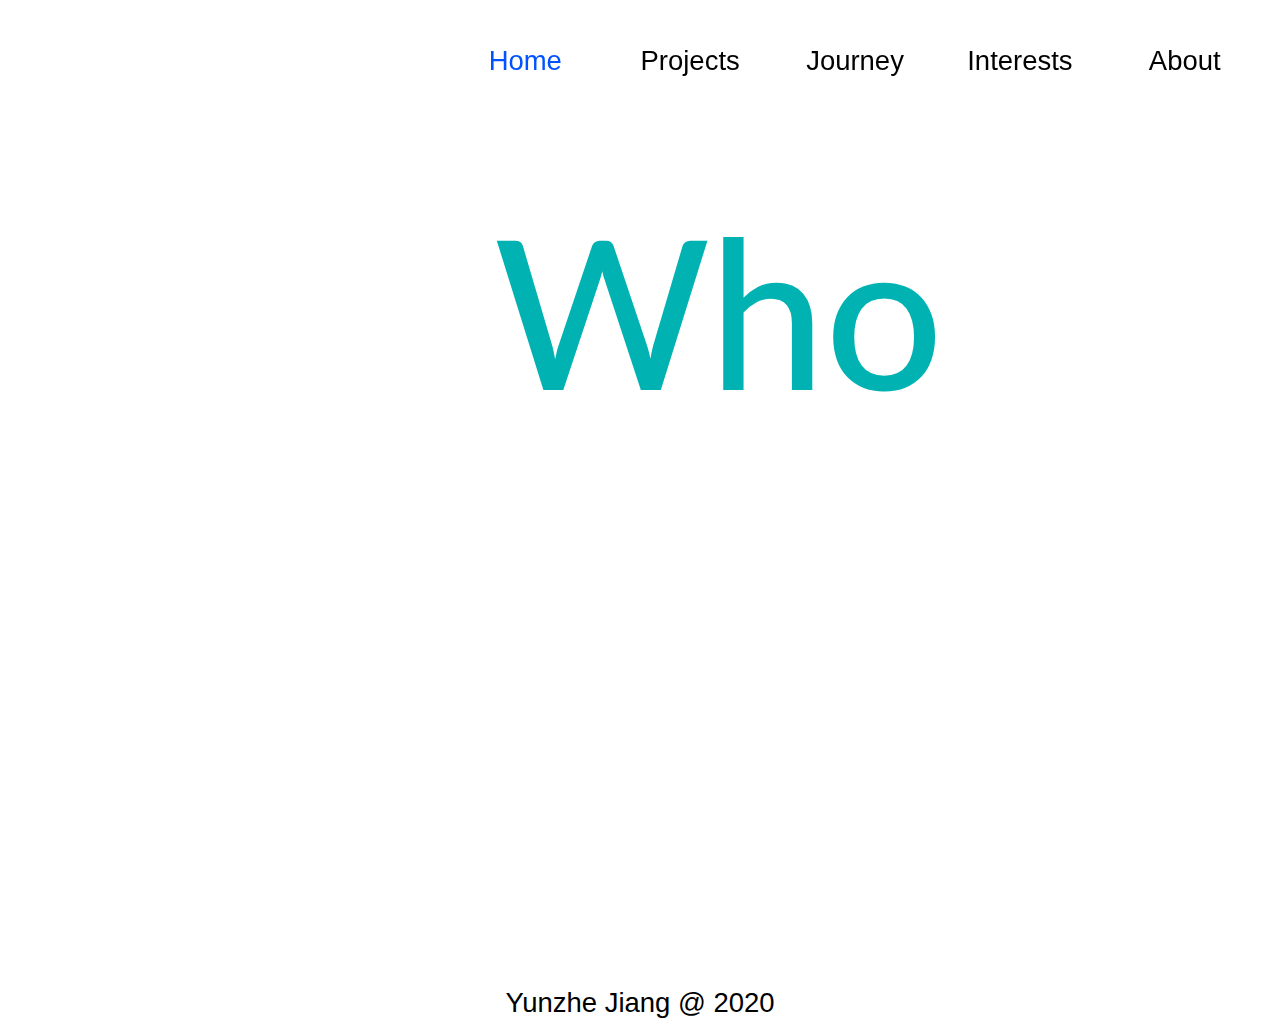
<file: index.html>
<!doctype html>
<html lang="en">

<head>
<!-- Global site tag (gtag.js) - Google Analytics -->
<script async src="https://www.googletagmanager.com/gtag/js?id=UA-161159724-1"></script>
<script>
  window.dataLayer = window.dataLayer || [];
  function gtag(){dataLayer.push(arguments);}
  gtag('js', new Date());

  gtag('config', 'UA-161159724-1');
</script>


    <meta charset="UTF-8">
    <meta name="viewport" content="width=device-width, initial-scale=1.0">
    <meta http-equiv="X-UA-Compatible" content="ie=edge">
    <title>Yunzhe Jiang's Personal Website</title>
    <link rel="stylesheet" href="css/html5reset.css" >
    <link rel="stylesheet" href="css/index.css" >
    <link rel="stylesheet" href="https://fonts.googleapis.com/css?family=Lato">
    <link rel="stylesheet" href="https://unpkg.com/aos@2.3.1/dist/aos.css" >
    <script src="https://unpkg.com/aos@2.3.1/dist/aos.js"></script>


</head>


<body>
    <main>
<div class="skipcont"><a href="#skip">Skip to Main Content</a></div>


<div id="intro_part">


<!--    navigation bar-->
    <nav data-aos="fade-down" data-aos-duration="600">
        <ul>
            <li><a class="current_page" style="color: rgb(1, 82, 255);">Home</a></li>
            <li><a href="projects.html">Projects</a></li>
            <li><a href="journey.html">Journey</a></li>
            <li><a href="interests.html">Interests</a></li>
            <li><a href="about.html">About</a></li>

        </ul>
    </nav>

<!-- <br \>
<br \>

<br \>
<br \>
<br \>
<br \>
<br \> -->



<div class="content" data-aos="fade-up" data-aos-duration="1000">
        <div class="content__container">


            <ul class="content__container__list">
                <li class="content__container__list__item"><span style="color: #ff4d4d" >Who</span></li>
                <li class="content__container__list__item"><span style="color: #4db8ff" >What</span></li>
                <li class="content__container__list__item"><span style="color: #ff9933" >Where</span></li>
                <li class="content__container__list__item"><span style="color: #00cc66" >When</span></li>
            </ul>
        </div>
    </div>
    
    <div class="intro_text" id="skip" data-aos="fade-up" data-aos-duration="1300">
        <p>
            Hi, This is Yunzhe Jiang
        </p>
        <p>
            姜韫哲
        </p>

    </div>



    <br />
    <br />
    <br />
    <br />
    <br />
    






<!--footer-->

<footer>
        <span> Yunzhe Jiang @ 2020</span>
</footer>

<!--cursor-->
    <div id="cursor"></div>

</div>


<!--aos init-->
<script>
    AOS.init({
        // detect reduce motion here to stop AOS
        disable: function () {
            const query = '(prefers-reduced-motion: reduce)';
            const hasOSReducedMotion = window.matchMedia(query).matches;
            if(hasOSReducedMotion) return true;
        }
    });
</script>
</main>
</body>


</html>
</file>
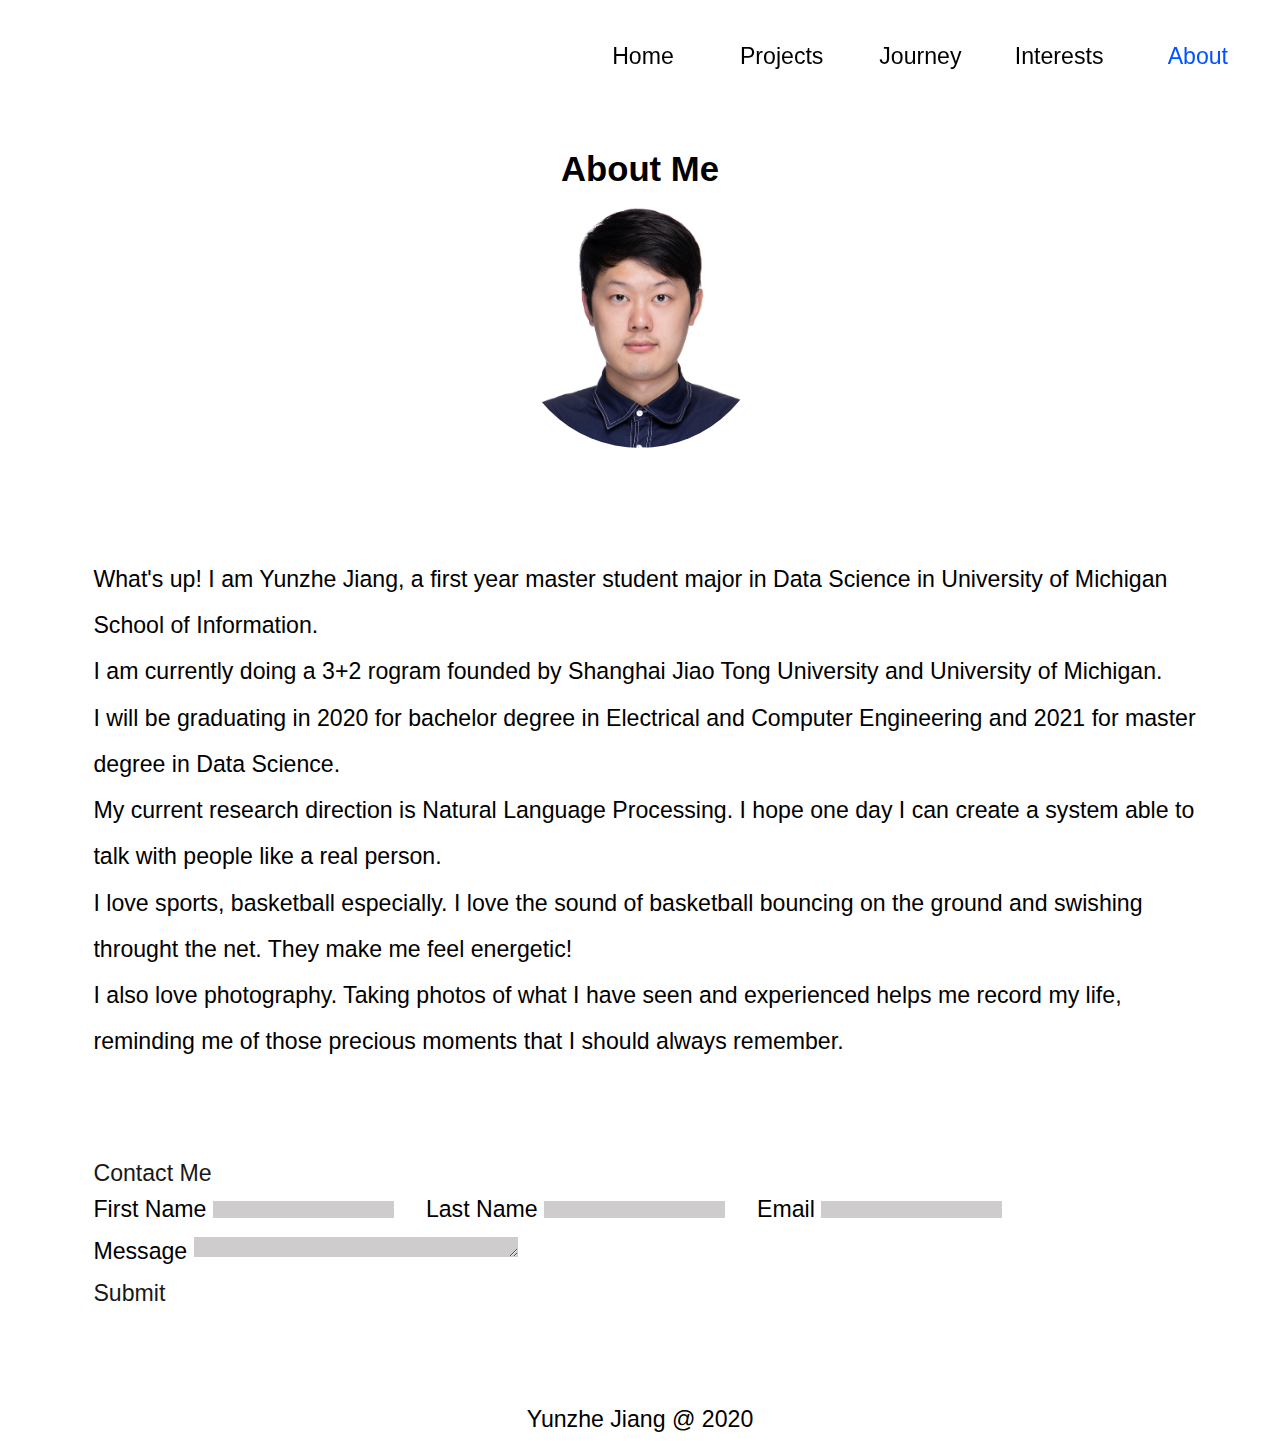
<file: about.html>
<!doctype html>

<html lang="en">
<head>
<!-- Global site tag (gtag.js) - Google Analytics -->
<script async src="https://www.googletagmanager.com/gtag/js?id=UA-161159724-1"></script>
<script>
  window.dataLayer = window.dataLayer || [];
  function gtag(){dataLayer.push(arguments);}
  gtag('js', new Date());

  gtag('config', 'UA-161159724-1');
</script>


    <meta charset="UTF-8">
    <meta name="viewport" content="width=device-width, initial-scale=1.0">
    <meta http-equiv="X-UA-Compatible" content="ie=edge">
    <title>Yunzhe Jiang's Personal Website</title>
    <link rel="stylesheet" href="css/html5reset.css" >
    <link rel="stylesheet" href="css/about.css" >
    <link rel="stylesheet" href="https://unpkg.com/aos@2.3.1/dist/aos.css" >
    <script src="https://unpkg.com/aos@2.3.1/dist/aos.js"></script>




</head>

<body>
<main>
<div class="skipcont"><a href="#skip">Skip to Main Content</a></div>

<!--    navigation bar-->



        <!--    navigation bar-->
        <nav data-aos="fade-down"  data-aos-duration="600">
            <ul>
                <li><a href="index.html">Home</a></li>
                <li><a href="projects.html">Projects</a></li>  
                <li><a href="journey.html">Journey</a></li>
                <li><a href="interests.html">Interests</a></li>
                <li><a class="current_page" style="color: rgb(1, 82, 255)">About</a></li>
            </ul>
        </nav>
    <br />
    <br />
<h1>About Me</h1>
        <img alt="Myself" src="imgs/myself/img2.jpg" class="center"> 
    <br />
    <br />
    <br />

        <div class="intro_text" id="skip"  data-aos-duration="1600">
            <p>What's up! I am  Yunzhe Jiang, a first year master student major in Data Science in University of Michigan School of Information.</p>
            <p>I am currently doing a 3+2 rogram founded by Shanghai Jiao Tong University and University of Michigan.</p>
            <p>I will be graduating in 2020 for bachelor degree in Electrical and Computer Engineering and 2021 for master degree in Data Science.</p>
            <p>My current research direction is Natural Language Processing. I hope one day I can create a system able to talk with people like a real person.</p>          
            <p>I love sports, basketball especially. I love the sound of basketball bouncing on the ground and swishing throught the net. They make me feel energetic! </p>
            <p>I also love photography. Taking photos of what I have seen and experienced helps me record my life, reminding me of those precious moments that I should always remember.</p>


        </div>


        <form class="form-horizontal" action="https://formspree.io/mbjjgelp" method="POST">
            <fieldset>
                <legend class="text-center header">Contact Me</legend>

                <div class="form-group">
                    <label for="fname">First Name</label>
                    <div>
                        <input id="fname" name="name" type="text"  class="form-control">
                    </div>
                </div>
                <div class="form-group">
                    <label for="lname">Last Name</label>
                    <div>
                        <input id="lname" name="name" type="text"  class="form-control">
                    </div>
                </div>

                <div class="form-group">
                    <label for="email">Email</label>
                    <div>
                        <input id="email" name="email" type="text" class="form-control">
                    </div>
                </div>

                <br>
                <div class="textarea">
                    <label for="message">Message</label>
                    <div>
                        <textarea class="form-control" id="message" name="message" ></textarea>
                    </div>
                </div>

                <br>
                <div class="form-group">
                    <div>
                        <button type="submit" class="submit">Submit</button>
                    </div>
                </div>
            </fieldset>
        </form>


        <footer>
                <span>Yunzhe Jiang @ 2020</span>
            </footer>
    






<!--aos init-->
<script>
    AOS.init({
        // detect reduce motion here to stop AOS
        disable: function () {
            const query = '(prefers-reduced-motion: reduce)';
            const hasOSReducedMotion = window.matchMedia(query).matches;
            if(hasOSReducedMotion) return true;
        }
    });
</script>
</main>
</body>

</html>
</file>
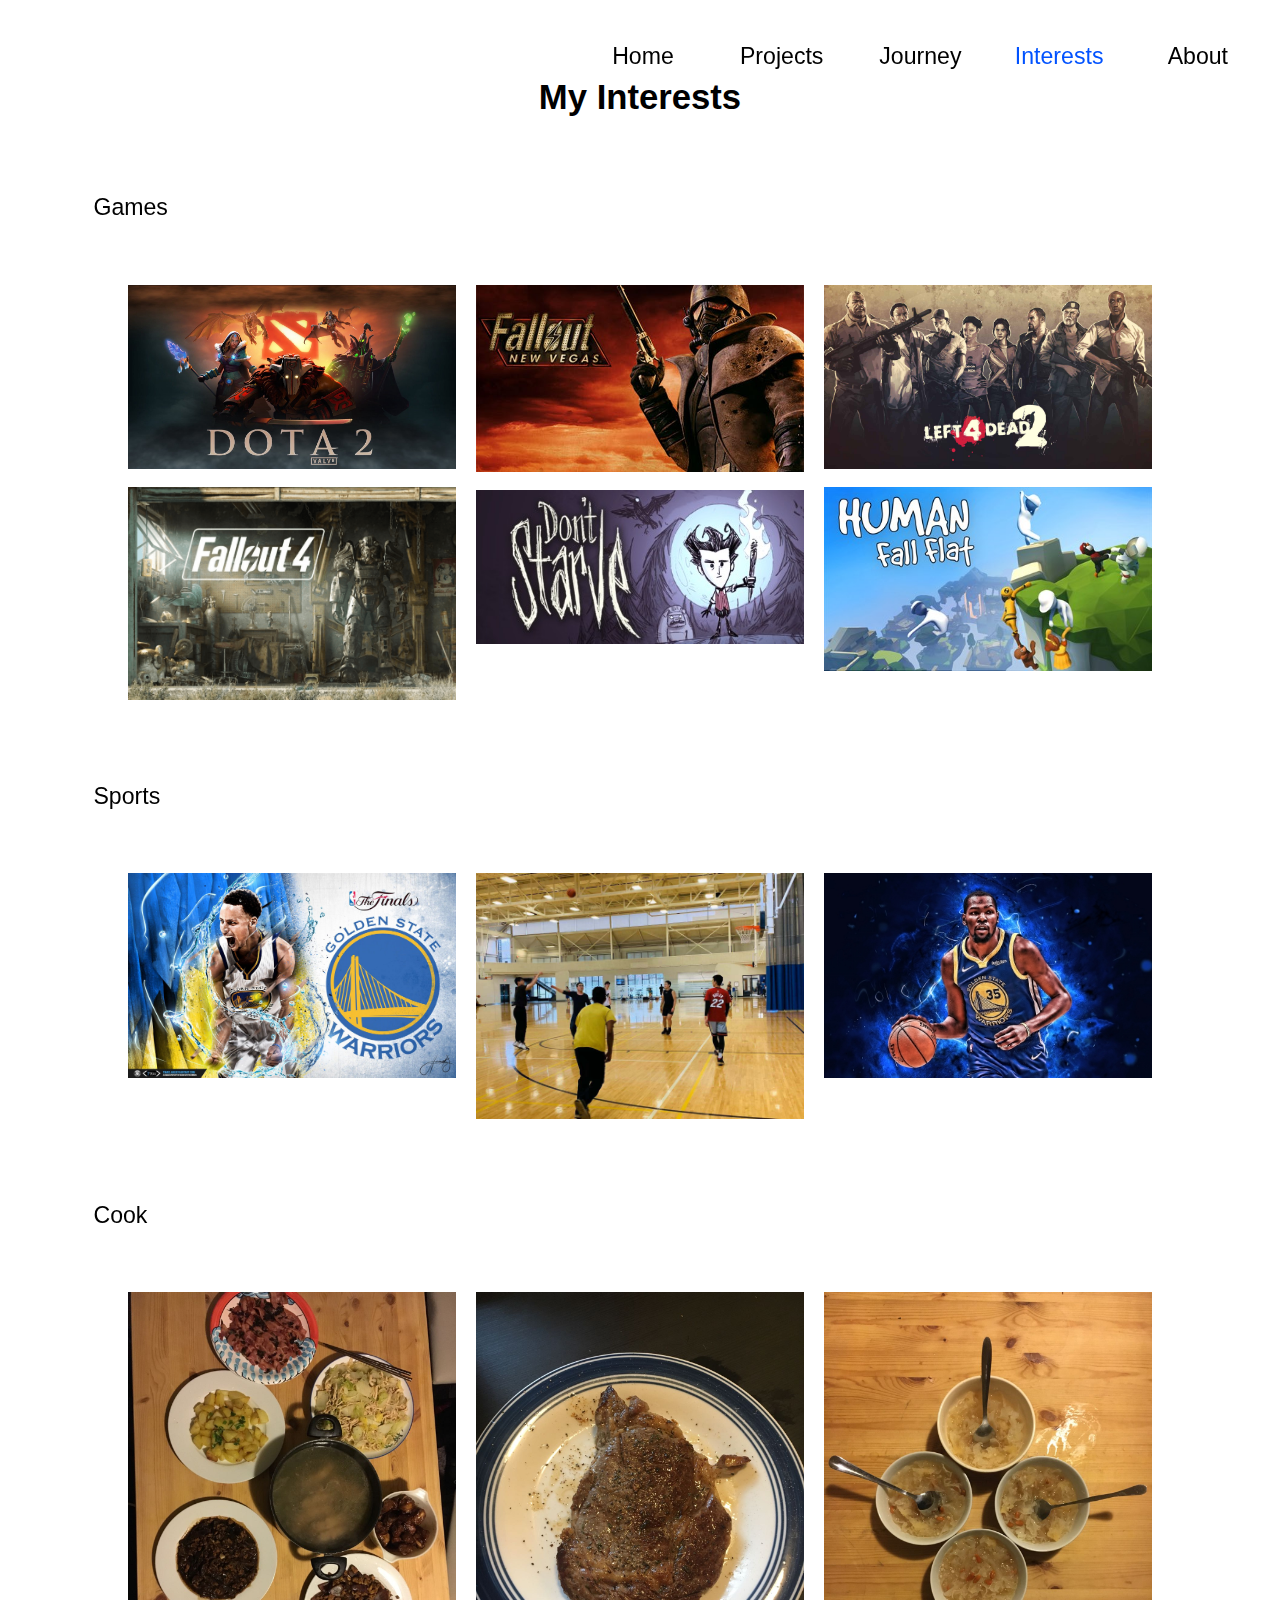
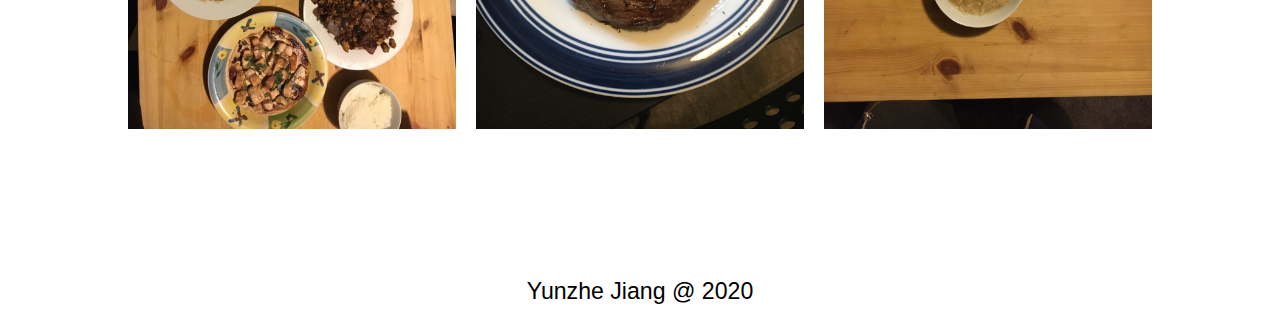
<file: interests.html>
<!doctype html>
<html lang="en">

<head>
<!-- Global site tag (gtag.js) - Google Analytics -->
<script async src="https://www.googletagmanager.com/gtag/js?id=UA-161159724-1"></script>
<script>
  window.dataLayer = window.dataLayer || [];
  function gtag(){dataLayer.push(arguments);}
  gtag('js', new Date());

  gtag('config', 'UA-161159724-1');
</script>


    <meta charset="UTF-8">
    <meta name="viewport" content="width=device-width, initial-scale=1.0">
    <meta http-equiv="X-UA-Compatible" content="ie=edge">
    <title>Yunzhe Jiang's Personal Website</title>
    <link rel="stylesheet" href="css/html5reset.css" >
    <link rel="stylesheet" href="css/journey.css" >
    <link rel="stylesheet" href="https://unpkg.com/aos@2.3.1/dist/aos.css" >
    <script src="https://unpkg.com/aos@2.3.1/dist/aos.js"></script>

</head>

<body>
    <main>
<div class="skipcont"><a href="#skip">Skip to Main Content</a></div>

<!--    navigation bar-->




        <!--    navigation bar-->
        <nav data-aos="fade-down" data-aos-duration="600">
            <ul>
                <li><a href="index.html">Home</a></li>
                <li><a href="projects.html">Projects</a></li>
                <li><a href="journey.html">Journey</a></li>
                <li><a class="current_page" style="color: rgb(1, 82, 255)">Interests</a></li>
                <li><a href="about.html">About</a></li>
            </ul>
        </nav>
<h1>My Interests</h1>
    <div class="intro_text" id="skip" data-aos="fade-up" data-aos-duration="1600">
        <p>Games</p>
    </div>
    



    <div class="container">
        <div class="column">
            <img data-aos="fade-up" alt="DOTA2" data-aos-duration="1600" src="imgs/interests/games/dota2.jpg">
            <img data-aos="fade-up" alt="Fallout4" data-aos-duration="1600" src="imgs/interests/games/fallout4.png">
        </div>
        <div class="column">
            <img data-aos="fade-up" alt="Fallout New Vegas" data-aos-duration="1600" src="imgs/interests/games/fallout_new_vegas.jpg">
            <img data-aos="fade-up" alt="Don't Starve" data-aos-duration="1600" src="imgs/interests/games/dont_starve.jpg">
        </div>
        <div class="column">
            <img data-aos="fade-up" alt="Left 4 Dead 2" data-aos-duration="1600" src="imgs/interests/games/left4dead2.jpg">
            <img data-aos="fade-up" alt="Human Fall Flat" data-aos-duration="1600" src="imgs/interests/games/human_fall_flat.jfif">

        </div>

    </div>

    <div class="intro_text"  data-aos="fade-up" data-aos-duration="1600">
            <p>Sports</p>
        </div>
        
    
    
    
        <div class="container">
                <div class="column">
                    <img data-aos="fade-up" alt="Stephen Curry" data-aos-duration="1600" src="imgs/interests/sports/stephen_curry.png">
                </div>
                <div class="column">
                        <img data-aos="fade-up" alt="Me" data-aos-duration="1600" src="imgs/interests/sports/me.jpg"></div>
                <div class="column">
                    <img data-aos="fade-up" alt="Kevin Durant" data-aos-duration="1600" src="imgs/interests/sports/kevin_durant.jpg"></div>
     
            </div>


        <div class="intro_text" data-aos="fade-up" data-aos-duration="1600">
                <p>Cook</p>
            </div>
            
        
            <div class="container">
                    <div class="column">
                        <img data-aos="fade-up" alt="cook1" data-aos-duration="1600" src="imgs/interests/cook/cook1.jpg">
                    </div>
                    <div class="column">
                            <img data-aos="fade-up" alt="cook2" data-aos-duration="1600" src="imgs/interests/cook/cook2.jpg"></div>
                    <div class="column">
                        <img data-aos="fade-up" alt="cook3" data-aos-duration="1600" src="imgs/interests/cook/cook3.jpg"></div>
         
                </div>
        





<!--footer-->

<footer>
    <span>Yunzhe Jiang @ 2020</span>
</footer>


<!--aos init-->
<script>
    AOS.init({
        // detect reduce motion here to stop AOS
        disable: function () {
            const query = '(prefers-reduced-motion: reduce)';
            const hasOSReducedMotion = window.matchMedia(query).matches;
            if(hasOSReducedMotion) return true;
        }
    });
</script>
</main>
</body>

</html>
</file>
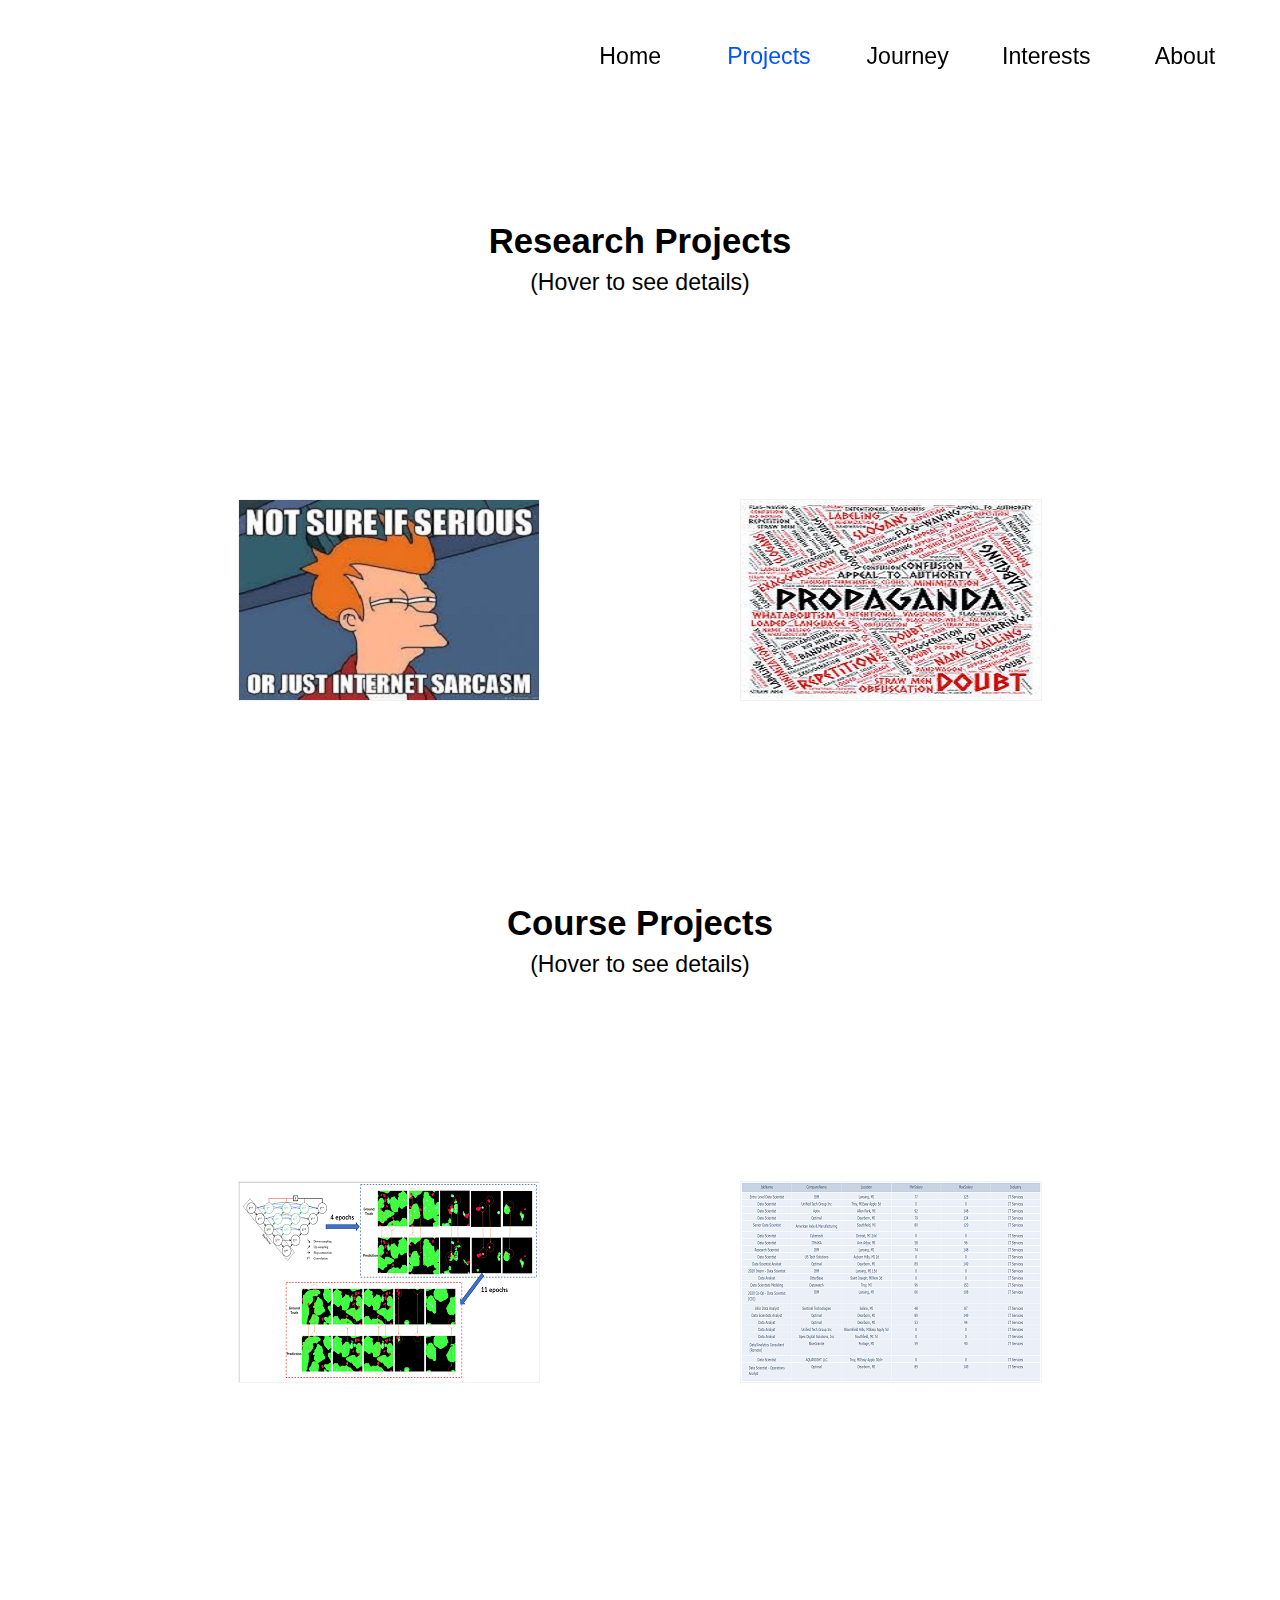
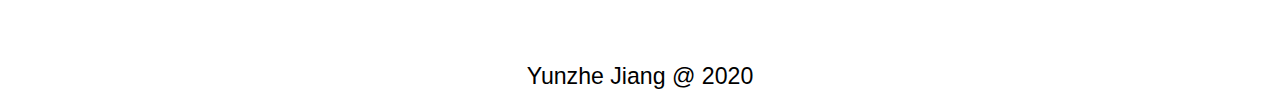
<file: projects.html>
<!doctype html>
<html lang="en">

<head>
<!-- Global site tag (gtag.js) - Google Analytics -->
<script async src="https://www.googletagmanager.com/gtag/js?id=UA-161159724-1"></script>
<script>
  window.dataLayer = window.dataLayer || [];
  function gtag(){dataLayer.push(arguments);}
  gtag('js', new Date());

  gtag('config', 'UA-161159724-1');
</script>


    <meta charset="UTF-8">
    <meta name="viewport" content="width=device-width, initial-scale=1.0">
    <meta http-equiv="X-UA-Compatible" content="ie=edge">
    <title>Yunzhe Jiang's Personal Website</title>
    <link rel="stylesheet" href="css/html5reset.css" >
    <link rel="stylesheet" href="css/projects.css" >
    <link rel="stylesheet" href="https://unpkg.com/aos@2.3.1/dist/aos.css" >
    <script src="https://unpkg.com/aos@2.3.1/dist/aos.js"></script>


</head>


<body>
 <main>
<div class="skipcont"><a href="#skip">Skip to Main Content</a></div>



<!--    navigation bar-->
    <nav data-aos="fade-down" data-aos-duration="600">
        <ul>            
            <li><a href="index.html">Home</a></li>
            <li><a class="current_page" style="color: rgb(1, 82, 255);">Projects</a></li>
            <li><a href="journey.html">Journey</a></li>
            <li><a href="interests.html">Interests</a></li>
            <li><a href="about.html">About</a></li>

        </ul>
    </nav>

<br />

<br />
<br />
<br />





        <h1 id = "skip" >Research Projects</h1>
        <p>(Hover to see details)</p>
        <div class="projects"> 
                <div class="flip-card">
                        <div class="flip-card-inner">
                          <div class="flip-card-front">
                                <img id="image1" src="imgs/projects/research/sarcasm.jfif" alt="Sacarsm Detection" />
                          </div>
                          <div class="flip-card-back">
                            <h2>Sarcasm Detection</h2>
                            <p>This is a project aimed at detecting if a reddit comment is sarcastic or not.</p>
                            <a href="https://github.com/jingerzzz/sarcasm-detection">Github</a>
                          </div>
                        </div>
                      </div>
                <div class="flip-card">
                            <div class="flip-card-inner">
                              <div class="flip-card-front">
                                    <img id="image2" src="imgs/projects/research/propaganda.jfif" alt="Propaganda Classification" />
                              </div>
                              <div class="flip-card-back">
                                    <h2>Propaganda Classification</h2>
                                    <p>This is a project aimed at classify the propaganda techniques used in news text.</p>
                                <a href="https://github.com/jingerzzz/propaganda-classification">Github</a>

                              </div>
                            </div>
                          </div>
        </div>

        <h1 id = "projects2">Course Projects</h1>
        <p>(Hover to see details)</p>

        <div class="projects"> 
                <div class="flip-card">
                        <div class="flip-card-inner">
                        <div class="flip-card-front">
                                <img id="image3" src="imgs/projects/course/cv.png" alt="Cell Segmentation" />
                        </div>
                        <div class="flip-card-back">
                            <h2>Cell Segmentation</h2>
                            <p>This is a project aimed at presenting an advanced network to docell image semantic segmentation on multipleapplications such as microscope scanned cer-vical  cancer  cytology. </p>
                            <a href="https://github.com/jingerzzz/EECS545-UNet-">Github</a>
                        </div>
                        </div>
                    </div>
                    <div class="flip-card">
                            <div class="flip-card-inner">
                            <div class="flip-card-front">
                                    <img id="image4" src="imgs/projects/course/fetch_data.png" alt="Fetch Data" />
                            </div>
                            <div class="flip-card-back">
                                <h2>Fetch Data</h2>
                                <p>This is a project that allows users to check the situation of Data Scientist positions in Michigan and see the distribution of job recruitments over different companies, industries, sectors and etc. </p>
                                <a href="https://github.com/jingerzzz/SI507_final_project">Github</a>
                            </div>
                            </div>
                        </div>
        


        </div>
        



  





<!--footer-->

<footer>
        <span>Yunzhe Jiang @ 2020</span>
    </footer>





<!--aos init-->
<script>
    AOS.init({
        // detect reduce motion here to stop AOS
        disable: function () {
            const query = '(prefers-reduced-motion: reduce)';
            const hasOSReducedMotion = window.matchMedia(query).matches;
            if(hasOSReducedMotion) return true;
        }
    });
</script>

</main>
</body>


</html>
</file>
<file: css/index.css>
body {
    background-color: white;
    color: black;
    font-family: "Roboto", sans-serif;
    font-weight: 400;
    font-size: calc(2.2vh + 0.6vw);
    line-height: 5vh;
    -ms-overflow-style: scrollbar;
    -webkit-font-smoothing: antialiased;
    position: relative;
}

a{
    color: black;
    text-decoration: none;
}
h1{
    font-size: 1.5em;
    text-align: center;
    padding: 5px;
  }


.skipcont a{
    left: 0;
    color: black;
    padding: 3vw;
    position: absolute;
    top: -300px;
    -webkit-transition: top 1s ease-out;
    transition: top 1s ease-out;
    z-index: 1;
}

.skipcont a:focus{
    top:0;
    text-decoration: underline;
    text-decoration-color: #ff4d4d;
    outline: none;
}


#intro_part{
    position: relative;
    width: 100vw;
    height: 100vh;

}






/* Navbar */
nav{
    padding: 3vw 1vw 0 0;
}

nav ul{
    display: -webkit-box;
    display: flex;
    flex-direction: row;
    list-style: none;
    -webkit-box-orient: horizontal;
    -webkit-box-direction: normal;
    justify-content: flex-end;

}

nav ul li {

    width: 6em;
    text-align: center;
}

nav ul li a{
    color: black;
    text-decoration: none;
}

nav ul li a:not(.current_page):hover, nav ul li a:not(.current_page):focus{
    font-weight: bold;
    text-decoration: underline ;
    -webkit-text-decoration-style: solid;
    text-decoration-style: solid;
    text-decoration-color:blue;
}


/*intro_text*/
.intro_text{
    mix-blend-mode: difference;


    font-family: 'Lato', sans-serif;
    font-size: calc(4vh + 0.5vw);
    line-height: 2em;
    text-align: center; 

    margin-left:7.5vw;
    
    margin-right:5vw;
}


.content {
    mix-blend-mode: difference;

    /*position: relative;*/
    height: calc(16vh + 5vw);
    overflow: hidden;
    margin-left: 30vw;
    margin-top: calc(10vh + 5vw);
    font-family: 'Lato', sans-serif;
    font-size: calc(16vh + 5vw);

}

.content__container {
     font-weight: 400;
     overflow: hidden;
     position: absolute;
     height:calc(20vh + 8vw);
     top: 50%;
     transform: translate(0,-50%);
}

.content__container__text {
    display: inline;
    line-height: calc(15vh + 6vw);;
}

.content__container__list {
    font-weight: 500;
    margin-left: calc(8vh + 3vw);;
    height: calc(80vh + 30vw);
    text-align: left;
    list-style: none;

    -webkit-animation-name: change;
    -webkit-animation-duration: 10s;
    -webkit-animation-iteration-count: infinite;
    animation-name: change;
    animation-duration: 10s;
    animation-iteration-count: infinite;
}

.content__container__list__item {
    height:calc(20vh + 8vw);;
    line-height:calc(16vh + 6vw);;
}

@-webkit-keyframes change {
    0%, 12.66%, 100% {transform:translate3d(0,0,0);}
    16.66%, 29.32% {transform:translate3d(0,-25%,0);}
    33.32%,45.98% {transform:translate3d(0,-50%,0);}
    49.98%,62.64% {transform:translate3d(0,-75%,0);}
    66.64%,79.3% {transform:translate3d(0,-50%,0);}
    83.3%,95.96% {transform:translate3d(0,-25%,0);}
}

@keyframes opacity {
    0%, 100% {opacity:0;}
    50% {opacity:1;}
}

@keyframes change {
    0%, 12.66%, 100% {transform:translate3d(0,0,0);}
    16.66%, 29.32% {transform:translate3d(0,-25%,0);}
    33.32%,45.98% {transform:translate3d(0,-50%,0);}
    49.98%,62.64% {transform:translate3d(0,-75%,0);}
    66.64%,79.3% {transform:translate3d(0,-50%,0);}
    83.3%,95.96% {transform:translate3d(0,-25%,0);}
}   








footer{
    color: black;
    margin: 2vw auto;
    position: absolute;
    bottom: -12vw;
    width: 100%;
    height: 3rem;
    text-align: center;
}


/*tablet*/
@media screen and (max-width: 1000px)  and (orientation:portrait) {

    /* Navbar */
    nav{
        padding: 5vw 3vw 0 0;
    }

    nav ul{
        display: -webkit-box;
        display: flex;
        -webkit-box-orient: horizontal;
        -webkit-box-direction: normal;
        justify-content: flex-end;
        flex-direction: row;
        list-style: none;
    }

    nav ul li {
        text-align: right;
        width: auto;
        margin: 3vw;
    }

    #intro_part{
        width: auto;
        height: auto;
    }

    .intro_text {
        font-size: 5.5vw;
        line-height: 2em;
        margin-left: 7vw;
        margin-top: 3vh;

    }
}
    

/*phone*/
@media screen and (max-width: 600px) {
    nav ul {
        flex-direction: column;
        align-items: flex-end;
        margin-top: 5vw;
        margin-right: 5vw;
        -webkit-box-orient: vertical;
    }

    nav ul li {
        text-align: right;
        width: auto;
        margin: 0;
    }

    #intro_part{
        height: 100vh;
    }

    .intro_text {
        font-size: 7.5vw;
        line-height: 2em;
        margin-left: 7vw;
        margin-top: 4vh;
    }
}



/*motion reduction*/
@media screen and (prefers-reduced-motion: reduce) {
    html {
        scroll-behavior: auto; 
    }

    .content__container__list {
        -webkit-animation-name: none;
        animation-name: none;
    }
}
</file>
<file: css/about.css>
body {
    background-color: white;
    color: black;
    font-family: "Roboto", sans-serif;
    font-weight: 300;
    font-size: calc(2vh + 0.4vw);
    line-height: 4vh;
    -ms-overflow-style: scrollbar;
    -webkit-font-smoothing: antialiased;
    position: relative;
}

h1{
    font-size: 1.5em;
    text-align: center;
    padding: 5px;
  }
.skipcont a{
    left: 0;
    color:black;
    padding: 3vw;
    position: absolute;
    top: -300px;
    -webkit-transition: top 1s ease-out;
    transition: top 1s ease-out;
    z-index: 1;
}

.skipcont a:focus{
    top:0;
    text-decoration: underline;
    text-decoration-color: #ff4d4d;
    outline: none;
}



img{
    border-radius: 50%;
}

.center {
    display: block;
    margin-left: auto;
    margin-right: auto;
    width: 20%;
  }
#intro_part{
    position: relative;
    width: 100%;
    height: auto;
    background-color: #110f10;
}

/* Navbar */
nav{
    padding: 3vw 1vw 0 0;
    /*border-bottom: 3px solid #50C7C7;*/
}

nav ul{
    display: -webkit-box;
    display: flex;
    -webkit-box-orient: horizontal;
    -webkit-box-direction: normal;
    justify-content: flex-end;
    flex-direction: row;
    list-style: none;
}

nav ul li {
    width: 6em;
    text-align: center;
}

nav ul li a{
    color: black;
    text-decoration: none;
}

nav ul li a:not(.current_page):hover, a:not(.current_page):focus{
    font-weight: bold;
    text-decoration: underline ;
    -webkit-text-decoration-style: solid;
    text-decoration-style: solid;
    text-decoration-color: blue;
}



.intro_text{
    height: auto;
    position: relative;
    font-family: 'Lato', sans-serif;
    font-size: calc(2vh + 0.4vw);
    line-height: 2em;
    margin-left:7.3vw;
    margin-right:5vw;
}



footer{
    color: black;
    margin: 10vh auto 3vh;
    position: absolute;
    width: 100%;
    height: 2.5rem;
    text-align: center;
}

form{
    position: relative;
    margin-top: 10vh;
    margin-left:7.3vw;
    margin-right:5vw;
}


legend{
    font-weight: 200;
    opacity: 0.9;
}

input[type=text], textarea {
    color: black;
    border: none;
    background-color: rgb(206, 204, 204);
    border-bottom: 2px solid white;
}

.form-group label span{
    font-size: 1vw;
}

.textarea label span{
    font-size: 1vw;
}

textarea{
    width: 25vw;
    height: 1.2em;
}

.textarea{
    margin: 0.5vw 0 0.5vw;
}

form fieldset div{
    display: inline-block;
    margin-right: 1vw;
}


button{
    display: block;
    font-weight: 300;
    padding: 0;
    margin: 1.3vh 0;
    font-size: calc(2vh + 0.4vw);
    opacity: 0.9;
    color: black;
    border: none;
    background-color: white;
}

.submit{
    margin: 0;
}

.submit:hover, .submit:focus{
    text-decoration: underline;
    text-decoration-color: #ff4d4d;
}

/*tablet*/
@media screen and (max-width: 1000px)  and (orientation:portrait) {

    /* Navbar */
    nav{
        padding: 5vw 3vw 0 0;
    }

    nav ul{
        display: -webkit-box;
        display: flex;
        -webkit-box-orient: horizontal;
        -webkit-box-direction: normal;
        justify-content: flex-end;
        flex-direction: row;
        list-style: none;
    }

    nav ul li {
        text-align: right;
        width: auto;
        margin: 3vw;
    }

    #intro_part{
        width: auto;
        height: auto;
    }

    .intro_text {
        font-size: 5vw;
        line-height: 1.6em;
        margin-left: 8vw;
        margin-top: 2vh;
    }


}




/*phone*/
@media screen and (max-width: 600px) {
    nav ul {
        flex-direction: column;
        align-items: flex-end;
        margin-top: 5vw;
        margin-right: 5vw;
        -webkit-box-orient: vertical;
    }

    nav ul li {
        text-align: right;
        width: auto;
        margin: 0;
    }

    #intro_part{
        height: 100vh;
    }

    .intro_text {
        font-size: 5vw;
        line-height: 1.6em;
        margin-left: 8vw;
        margin-top: 4vh;
    }



}


/*motion reduction*/
@media screen and (prefers-reduced-motion: reduce) {
    html {
        scroll-behavior: auto; /* Removes scroll animation */
    }

    .intro_ani__container__list {
        -webkit-animation-name: none;
        animation-name: none;
    }
}
</file>
<file: css/journey.css>
body {
    background-color: white;
    color: black;
    font-family: "Roboto", sans-serif;
    font-weight: 300;
    font-size: calc(2vh + 0.4vw);
    line-height: 4vh;
    -ms-overflow-style: scrollbar;
    -webkit-font-smoothing: antialiased;
    position: relative;
}
h1{
    font-size: 1.5em;
    text-align: center;
    padding: 5px;
  }
.skipcont a{
    left: 0;
    color: black;
    padding: 3vw;
    position: absolute;
    top: -300px;
    -webkit-transition: top 1s ease-out;
    transition: top 1s ease-out;
    z-index: 1;
}

.skipcont a:focus{
    top:0;
    text-decoration: underline;
    text-decoration-color: #ff4d4d;
    outline: none;
}

#intro_part{
    position: relative;
    width: 100%;
    height: auto;
    background-color: #110f10;
}

/* Navbar */
nav{
    padding: 3vw 1vw 0 0;

}

nav ul{
    display: -webkit-box;
    display: flex;
    -webkit-box-orient: horizontal;
    -webkit-box-direction: normal;
    justify-content: flex-end;
    flex-direction: row;
    list-style: none;
}

nav ul li {
    width: 6em;
    text-align: center;
}

nav ul li a{
    color: black;
    text-decoration: none;
}

nav ul li a:not(.current_page):hover, a:not(.current_page):focus{
    font-weight: bold;
    text-decoration: underline ;
    -webkit-text-decoration-style: solid;
    text-decoration-style: solid;
    text-decoration-color:blue;
}



.intro_text{
    height: auto;
    position: relative;
    font-family: 'Lato', sans-serif;
    font-size: calc(2vh + 0.4vw);
    line-height: 2em;
    margin-top: 5vw;
    margin-left:7.3vw;
    margin-right:5vw;
}




.container {
    width : 80vw;
    margin: 5vh auto;
    display: -webkit-box;
    display: flex;
    flex-wrap: wrap;
    flex-direction: row;
    -webkit-box-orient: horizontal;
    -webkit-box-direction: normal;
    justify-content: space-between;

}

.column{
    margin:0;
    display: inline-block;
    width: 32%;
    display: -webkit-box;
    display: flex;
    flex-wrap: wrap;
    flex-direction: column;
    -webkit-box-orient: vertical;
    -webkit-box-direction: normal;
}

.column img{
    max-width: 100%;
    margin:1vh 0;

}


footer{
    color: black;
    margin: 10vh auto 3vh;
    position: absolute;

    width: 100%;
    height: 2.5rem;
    text-align: center;
}

/*tablet*/
@media screen and (max-width: 1000px)  and (orientation:portrait) {

    /* Navbar */
    nav{
        padding: 5vw 3vw 0 0;

    }

    nav ul{
        display: -webkit-box;
        display: flex;
        -webkit-box-orient: horizontal;
        -webkit-box-direction: normal;
        justify-content: flex-end;
        flex-direction: row;
        list-style: none;
    }

    nav ul li {
        text-align: right;
        width: auto;
        margin: 3vw;
    }

    #intro_part{
        width: auto;
        height: auto;
    }

    .intro_text {
        font-size: 5vw;
        line-height: 1.6em;
        margin-left: 8vw;
        margin-top: 2vh;
    }

    /*gallery*/
    .container {
        width : 80vw;
        margin: 5vh auto;
        display: -webkit-box;
        display: flex;
        flex-wrap: wrap;
        flex-direction: column;
        -webkit-box-orient: vertical;
        -webkit-box-direction: normal;
        justify-content: space-between;

    }

    .column{
        width:100%;
    }


}




/*phone*/
@media screen and (max-width: 600px) {
    nav ul {
        flex-direction: column;
        align-items: flex-end;
        margin-top: 5vw;
        margin-right: 5vw;
        -webkit-box-orient: vertical;
    }

    nav ul li {
        text-align: right;
        width: auto;
        margin: 0;
    }


    .intro_text {
        font-size: 7.5vw;
        line-height: 1.6em;
        margin-left: 8vw;
        margin-top: 4vh;
    }

    /*gallery*/
    .container {
        width : 90vw;
        margin: 5vh auto;
        display: -webkit-box;
        display: flex;
        flex-wrap: wrap;
        flex-direction: column;
        -webkit-box-orient: vertical;
        -webkit-box-direction: normal;
        justify-content: space-between;

    }

    .column{
        width:100%;
    }

}


/*motion reduction*/
@media screen and (prefers-reduced-motion: reduce) {
    html {
        scroll-behavior: auto; /* Removes scroll animation */
    }

    .intro_ani__container__list {
        -webkit-animation-name: none;
        animation-name: none;
    }
}
</file>
<file: css/projects.css>
body {
    background-color: white;
    color: black;
    font-family: "Roboto", sans-serif;
    font-weight: 300;
    font-size: calc(2vh + 0.4vw);
    line-height: 4vh;
    -ms-overflow-style: scrollbar;
    -webkit-font-smoothing: antialiased;
    position: relative;

}

p{
    text-align: center;
}

h1{
    font-size: 1.5em;
    text-align: center;
    padding: 5px;
  }
h2{
    font-size: 1.5em;
    text-align: center;
    padding: 5px;
  }
  
  .flip-card {
    background-color: transparent;
    width: 300px;
    height: 200px;
    border: 1px solid #f1f1f1;
    perspective: 1000px; /* Remove this if you don't want the 3D effect */
  }
  
  /* This container is needed to position the front and back side */
  .flip-card-inner {
    position: relative;
    width: 100%;
    height: 100%;

    transition: transform 0.8s;
    transform-style: preserve-3d;
  }
  
  /* Do an horizontal flip when you move the mouse over the flip box container */
  .flip-card:hover .flip-card-inner {
    transform: rotateY(180deg);
  }
  
  /* Position the front and back side */
  .flip-card-front, .flip-card-back {
    position: absolute;
    width: 100%;
    height: 100%;
    -webkit-backface-visibility: hidden; /* Safari */
    backface-visibility: hidden;
  }
  
  /* Style the front side (fallback if image is missing) */
  .flip-card-front {
    background-color: #bbb;
    color: black;
  }
  
  /* Style the back side */
  .flip-card-back {
    background-color: white;
    color: black;
    transform: rotateY(180deg);
  }

a{
    color: green;
    text-decoration: none;

}

.projects{
  
    min-height: 600px;
    display: flex;
    flex-wrap: wrap;
    align-items: center;
    justify-content: center;
  }
  
  .projects > .flip-card{
    margin: 100px;
    width: 300px;
  }

  .projects > .img{
    margin: 100px;
    width: 300px;
  }



.skipcont a{
    left: 0;
    color: black;
    padding: 3vw;
    position: absolute;
    top: -300px;
    -webkit-transition: top 1s ease-out;
    transition: top 1s ease-out;
    z-index: 1;
}

.skipcont a:focus{
    top:0;
    text-decoration: underline;
    text-decoration-color: #ff4d4d;
    outline: none;
}


#intro_part{
    position: relative;
    width: 100vw;
    height: 100vh;

}






/* Navbar */
nav{

    padding: 3vw 2vw 0 0;

}

nav ul{
    display: -webkit-box;
    display: flex;
    -webkit-box-orient: horizontal;
    -webkit-box-direction: normal;
    justify-content: flex-end;
    flex-direction: row;
    list-style: none;
}

nav ul li {

    width: 6em;
    text-align: center;
}

nav ul li a{
    color: black;
    text-decoration: none;
}

nav ul li a:not(.current_page):hover, nav ul li a:not(.current_page):focus{
    font-weight: bold;
    text-decoration: underline ;
    -webkit-text-decoration-style: solid;
    text-decoration-style: solid;
    text-decoration-color: blue;
}


/*intro_text*/
.intro_text{
    height: auto;
    position: relative;
    font-family: 'Lato', sans-serif;
    font-size: calc(2vh + 0.4vw);
    line-height: 2em;
    margin-top: 5vw;
    margin-left:7.3vw;
    margin-right:5vw;
}







/*highlight_proj*/
.sub_title{
    font-size: 3vw;

    color: rgb(124, 124, 124);
    margin: 10vh 0;
    width: 100%;
    text-align: center;
}





footer{
    color: black;
    margin: 1vw auto;
    position: absolute;
    bottom: -10vw;
    width: 100%;
    height: 2.5rem;
    text-align: center;
}


/*tablet*/
@media screen and (max-width: 1000px)  and (orientation:portrait) {

    /* Navbar */
    nav{
        padding: 5vw 3vw 0 0;
    }

    nav ul{
        display: -webkit-box;
        display: flex;
        -webkit-box-orient: horizontal;
        -webkit-box-direction: normal;
        justify-content: flex-end;
        flex-direction: row;
        list-style: none;
    }

    nav ul li {
        text-align: right;
        width: auto;
        margin: 3vw;
    }

    #intro_part{
        width: auto;
        height: auto;
    }

    .intro_text {
        font-size: 5vw;
        line-height: 1.6em;
        margin-left: 8vw;
        margin-top: 2vh;

    }

}

/*phone*/
@media screen and (max-width: 600px) {
    nav ul {
        flex-direction: column;
        align-items: flex-end;
        margin-top: 5vw;
        margin-right: 5vw;
        -webkit-box-orient: vertical;
    }

    nav ul li {
        text-align: right;
        width: auto;
        margin: 0;
    }

    #intro_part{
        height: 100vh;
    }

    .intro_text {
        font-size: 7.5vw;
        line-height: 1.6em;
        margin-left: 8vw;
        margin-top: 4vh;
    }


}


/*motion reduction*/
@media screen and (prefers-reduced-motion: reduce) {
    html {
        scroll-behavior: auto; /* Removes scroll animation */
    }

    .intro_ani__container__list {
        -webkit-animation-name: none;
        animation-name: none;
    }
}
</file>
